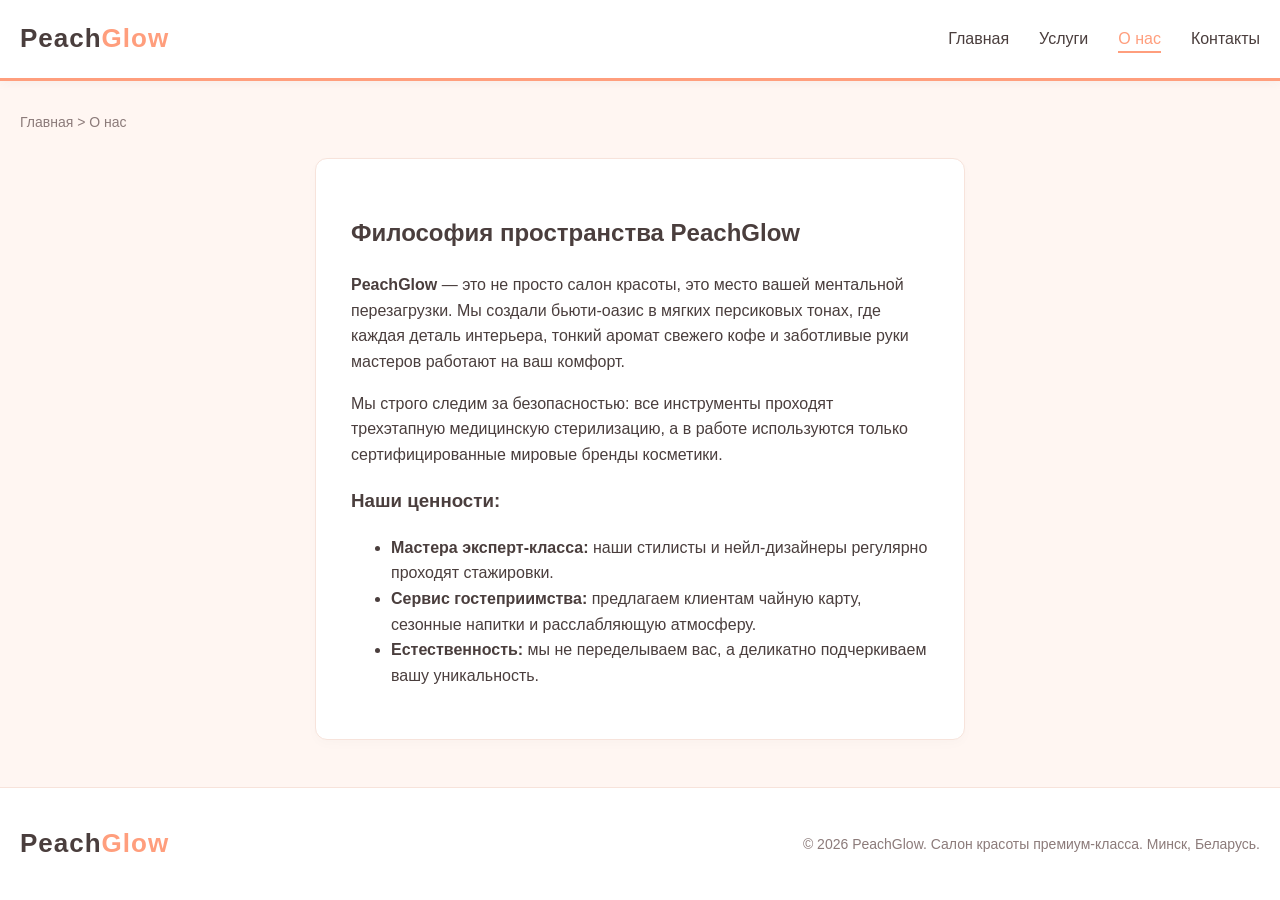
<file: about.html>
<!DOCTYPE html>
<html lang="ru">
<head>
    <meta charset="UTF-8">
    <meta name="viewport" content="width=device-width, initial-scale=1.0">
    <title>О нас | PeachGlow</title>
    <link rel="stylesheet" href="style.css">
</head>
<body>

    <header>
        <div class="header-container">
            <div class="logo"><a href="index.html">Peach<span>Glow</span></a></div>
            <button class="mobile-menu-toggle" onclick="toggleMenu()">☰</button>
            <ul class="nav-links" id="navLinks">
                <li><a href="index.html">Главная</a></li>
                <li><a href="catalog.html">Услуги</a></li>
                <li><a href="about.html" class="active">О нас</a></li>
                <li><a href="contact.html">Контакты</a></li>
            </ul>
        </div>
    </header>

    <main>
        <nav class="breadcrumbs">
            <a href="index.html">Главная</a> &gt; <span>О нас</span>
        </nav>
        
        <div class="text-section">
            <h2>Философия пространства PeachGlow</h2>
            <p><strong>PeachGlow</strong> — это не просто салон красоты, это место вашей ментальной перезагрузки. Мы создали бьюти-оазис в мягких персиковых тонах, где каждая деталь интерьера, тонкий аромат свежего кофе и заботливые руки мастеров работают на ваш комфорт.</p>
            <p>Мы строго следим за безопасностью: все инструменты проходят трехэтапную медицинскую стерилизацию, а в работе используются только сертифицированные мировые бренды косметики.</p>
            <h3>Наши ценности:</h3>
            <ul>
                <li><strong>Мастера эксперт-класса:</strong> наши стилисты и нейл-дизайнеры регулярно проходят стажировки.</li>
                <li><strong>Сервис гостеприимства:</strong> предлагаем клиентам чайную карту, сезонные напитки и расслабляющую атмосферу.</li>
                <li><strong>Естественность:</strong> мы не переделываем вас, а деликатно подчеркиваем вашу уникальность.</li>
            </ul>
        </div>
    </main>

    <footer>
        <div class="footer-container">
            <div class="logo"><a href="index.html">Peach<span>Glow</span></a></div>
            <div class="footer-info">
                &copy; 2026 PeachGlow. Салон красоты премиум-класса. Минск, Беларусь.
            </div>
        </div>
    </footer>

    <script src="script.js"></script>
</body>
</html>
</file>
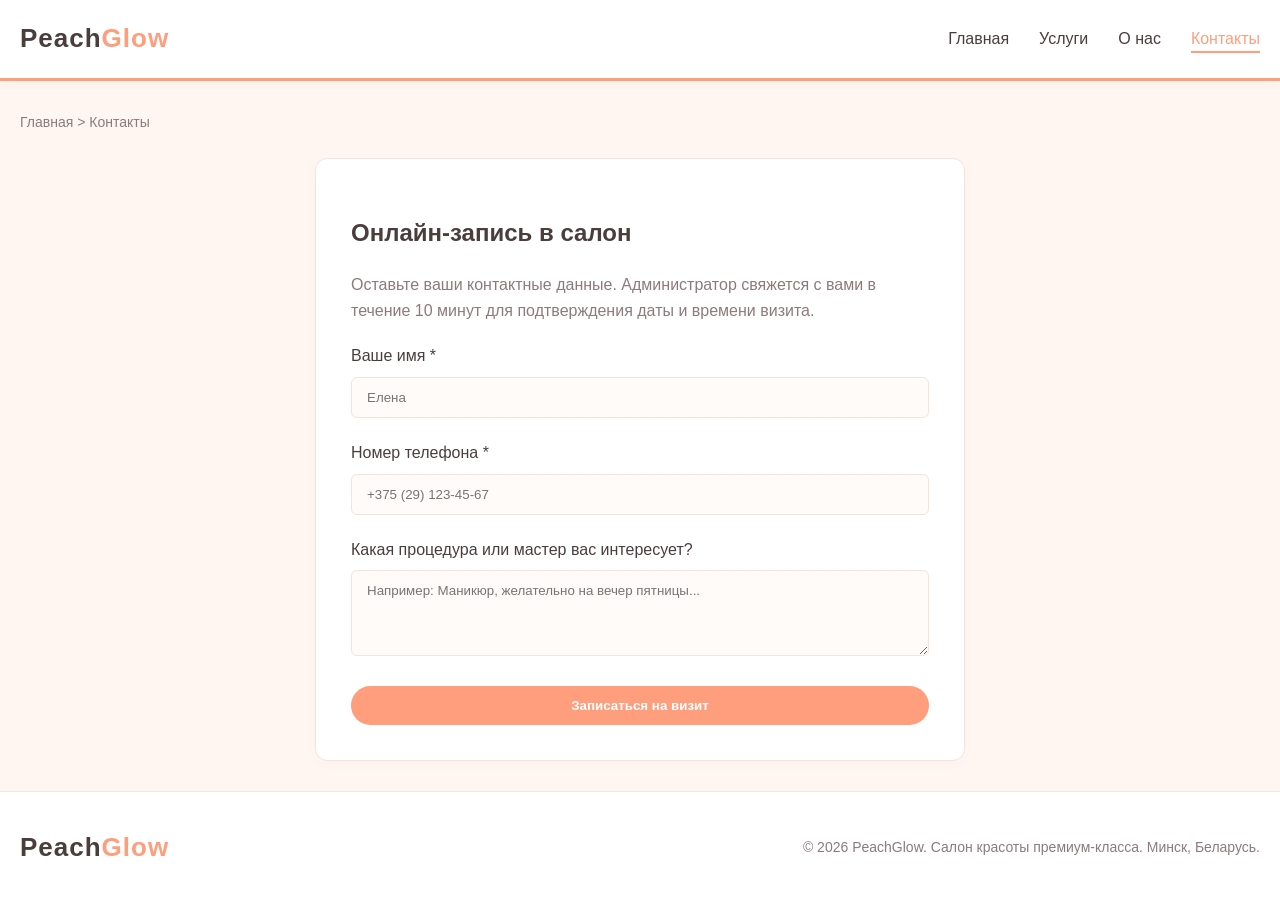
<file: contact.html>
<!DOCTYPE html>
<html lang="ru">
<head>
    <meta charset="UTF-8">
    <meta name="viewport" content="width=device-width, initial-scale=1.0">
    <title>Контакты | PeachGlow</title>
    <link rel="stylesheet" href="style.css">
</head>
<body>

    <header>
        <div class="header-container">
            <div class="logo"><a href="index.html">Peach<span>Glow</span></a></div>
            <button class="mobile-menu-toggle" onclick="toggleMenu()">☰</button>
            <ul class="nav-links" id="navLinks">
                <li><a href="index.html">Главная</a></li>
                <li><a href="catalog.html">Услуги</a></li>
                <li><a href="about.html">О нас</a></li>
                <li><a href="contact.html" class="active">Контакты</a></li>
            </ul>
        </div>
    </header>

    <main>
        <nav class="breadcrumbs">
            <a href="index.html">Главная</a> &gt; <span>Контакты</span>
        </nav>
        
        <div class="form-container">
            <h2>Онлайн-запись в салон</h2>
            <p style="color: var(--text-muted); margin-bottom: 20px;">Оставьте ваши контактные данные. Администратор свяжется с вами в течение 10 минут для подтверждения даты и времени визита.</p>
            
            <form id="feedbackForm" onsubmit="handleFormSubmit(event)">
                <div class="form-group">
                    <label for="name">Ваше имя *</label>
                    <input type="text" id="name" class="form-control" placeholder="Елена" required>
                </div>
                <div class="form-group">
                    <label for="phone">Номер телефона *</label>
                    <input type="tel" id="phone" class="form-control" placeholder="+375 (29) 123-45-67" required>
                </div>
                <div class="form-group">
                    <label for="message">Какая процедура или мастер вас интересует?</label>
                    <textarea id="message" class="form-control" rows="4" placeholder="Например: Маникюр, желательно на вечер пятницы..."></textarea>
                </div>
                <button type="submit" class="btn" style="width: 100%;">Записаться на визит</button>
            </form>
        </div>
    </main>

    <footer>
        <div class="footer-container">
            <div class="logo"><a href="index.html">Peach<span>Glow</span></a></div>
            <div class="footer-info">
                &copy; 2026 PeachGlow. Салон красоты премиум-класса. Минск, Беларусь.
            </div>
        </div>
    </footer>

    <script src="script.js"></script>
</body>
</html>
</file>
<file: style.css>
/* Единая стилистика бьюти-салона в персиковых оттенках */
:root {
    --bg-color: #fff6f2;        /* Мягкий нежно-персиковый фон */
    --card-bg: #ffffff;         /* Белоснежный для контраста блоков */
    --text-primary: #4a3e3d;    /* Мягкий кофейно-серый для текста */
    --text-muted: #8c7b7a;      /* Приглушенный тон */
    --accent: #ff9e7d;          /* Насыщенный персиковый/коралловый акцент */
    --accent-hover: #e68665;    /* Темный персик для наведения */
    --border-color: #f7e3db;    /* Пастельные границы */
    --font-family: 'Lucida Sans', 'Lucida Grande', 'Lucida Sans Unicode', Geneva, Verdana, sans-serif;
}

*, *::before, *::after {
    box-sizing: border-box;
}

body {
    margin: 0;
    padding: 0;
    background-color: var(--bg-color);
    color: var(--text-primary);
    font-family: var(--font-family);
    line-height: 1.6;
    display: flex;
    flex-direction: column;
    min-height: 100vh;
}

a {
    color: inherit;
    text-decoration: none;
    transition: color 0.2s;
}

a:hover {
    color: var(--accent);
}

/* Хедер */
header {
    background-color: #ffffff;
    border-bottom: 3px solid var(--accent);
    position: sticky;
    top: 0;
    z-index: 1000;
    box-shadow: 0 2px 10px rgba(74, 62, 61, 0.05);
}

.header-container {
    max-width: 1440px;
    margin: 0 auto;
    padding: 18px 20px;
    display: flex;
    justify-content: space-between;
    align-items: center;
}

.logo {
    font-size: 26px;
    font-weight: bold;
    letter-spacing: 1px;
}

.logo span {
    color: var(--accent);
}

.nav-links {
    display: flex;
    list-style: none;
    margin: 0;
    padding: 0;
    gap: 30px;
}

.nav-links a {
    font-weight: 500;
}

.nav-links a.active {
    color: var(--accent);
    border-bottom: 2px solid var(--accent);
    padding-bottom: 4px;
}

.mobile-menu-toggle {
    display: none;
    background: none;
    border: none;
    color: var(--text-primary);
    font-size: 24px;
    cursor: pointer;
}

/* Мейн */
main {
    flex: 1;
    max-width: 1440px;
    width: 100%;
    margin: 0 auto;
    padding: 30px 20px;
}

/* Хлебные крошки */
.breadcrumbs {
    margin-bottom: 25px;
    font-size: 14px;
    color: var(--text-muted);
}

/* Баннер на главной */
.banner {
    background: linear-gradient(135deg, #fffcfb 0%, #fceae2 100%);
    border-radius: 12px;
    padding: 70px 50px;
    margin-bottom: 45px;
    border-left: 6px solid var(--accent);
    box-shadow: 0 4px 15px rgba(230, 134, 101, 0.05);
}

.banner h1 {
    font-size: 38px;
    margin: 0 0 15px 0;
    color: #3b302f;
}

.banner p {
    font-size: 18px;
    color: var(--text-muted);
    margin-bottom: 30px;
    max-width: 700px;
}

.btn {
    display: inline-block;
    background-color: var(--accent);
    color: #fff;
    padding: 12px 30px;
    border-radius: 25px; /* Скругленные "бьюти" кнопки */
    font-weight: bold;
    border: none;
    cursor: pointer;
    transition: background-color 0.2s, transform 0.1s;
    text-align: center;
}

.btn:hover {
    background-color: var(--accent-hover);
    color: #fff;
    transform: translateY(-1px);
}

/* Сетка карточек */
.grid-container {
    display: grid;
    grid-template-columns: repeat(auto-fill, minmax(300px, 1fr));
    gap: 30px;
    margin-bottom: 40px;
}

.product-card {
    background-color: var(--card-bg);
    border: 1px solid var(--border-color);
    border-radius: 12px;
    overflow: hidden;
    transition: transform 0.2s, box-shadow 0.2s;
    display: flex;
    flex-direction: column;
    box-shadow: 0 3px 8px rgba(0,0,0,0.02);
}

.product-card:hover {
    transform: translateY(-5px);
    box-shadow: 0 10px 20px rgba(230, 134, 101, 0.1);
}

.product-img {
    width: 100%;
    height: 230px;
    object-fit: cover;
}

.product-info {
    padding: 22px;
    flex: 1;
    display: flex;
    flex-direction: column;
}

.product-title {
    font-size: 19px;
    margin: 0 0 12px 0;
    color: #3b302f;
}

.product-desc {
    font-size: 14px;
    color: var(--text-muted);
    margin-bottom: 20px;
    flex: 1;
}

.product-footer {
    display: flex;
    justify-content: space-between;
    align-items: center;
}

.product-price {
    font-size: 20px;
    font-weight: bold;
    color: var(--accent-hover);
}

/* Одиночная страница бьюти-услуги */
.product-single {
    display: grid;
    grid-template-columns: 1fr 1fr;
    gap: 50px;
    background-color: var(--card-bg);
    padding: 30px;
    border-radius: 12px;
    border: 1px solid var(--border-color);
}

.product-gallery {
    height: 420px;
    border-radius: 8px;
    overflow: hidden;
}

/* Форма */
.form-container, .text-section {
    max-width: 650px;
    margin: 0 auto;
    background-color: var(--card-bg);
    padding: 35px;
    border-radius: 12px;
    border: 1px solid var(--border-color);
    box-shadow: 0 4px 12px rgba(0,0,0,0.02);
}

.form-group {
    margin-bottom: 22px;
}

.form-group label {
    display: block;
    margin-bottom: 8px;
    font-weight: 500;
}

.form-control {
    width: 100%;
    padding: 12px 15px;
    background-color: #fffbf9;
    border: 1px solid var(--border-color);
    color: var(--text-primary);
    border-radius: 6px;
    font-family: inherit;
}

.form-control:focus {
    outline: none;
    border-color: var(--accent);
    background-color: #fff;
}

/* Футер */
footer {
    background-color: #ffffff;
    border-top: 1px solid var(--border-color);
    padding: 35px 20px;
    margin-top: auto;
}

.footer-container {
    max-width: 1440px;
    margin: 0 auto;
    display: flex;
    justify-content: space-between;
    align-items: center;
    flex-wrap: wrap;
    gap: 20px;
}

.footer-info {
    color: var(--text-muted);
    font-size: 14px;
}

/* Адаптивная верстка (Мобилки 360px) */
@media (max-width: 768px) {
    .nav-links {
        display: none;
    }
    
    .mobile-menu-toggle {
        display: block;
    }
    
    .header-container {
        padding: 12px 15px;
    }
    
    .banner {
        padding: 35px 20px;
    }
    
    .banner h1 {
        font-size: 26px;
    }
    
    .product-single {
        grid-template-columns: 1fr;
        gap: 25px;
        padding: 15px;
    }
    
    .product-gallery {
        height: 260px;
    }
    
    .footer-container {
        flex-direction: column;
        text-align: center;
    }
}
</file>
